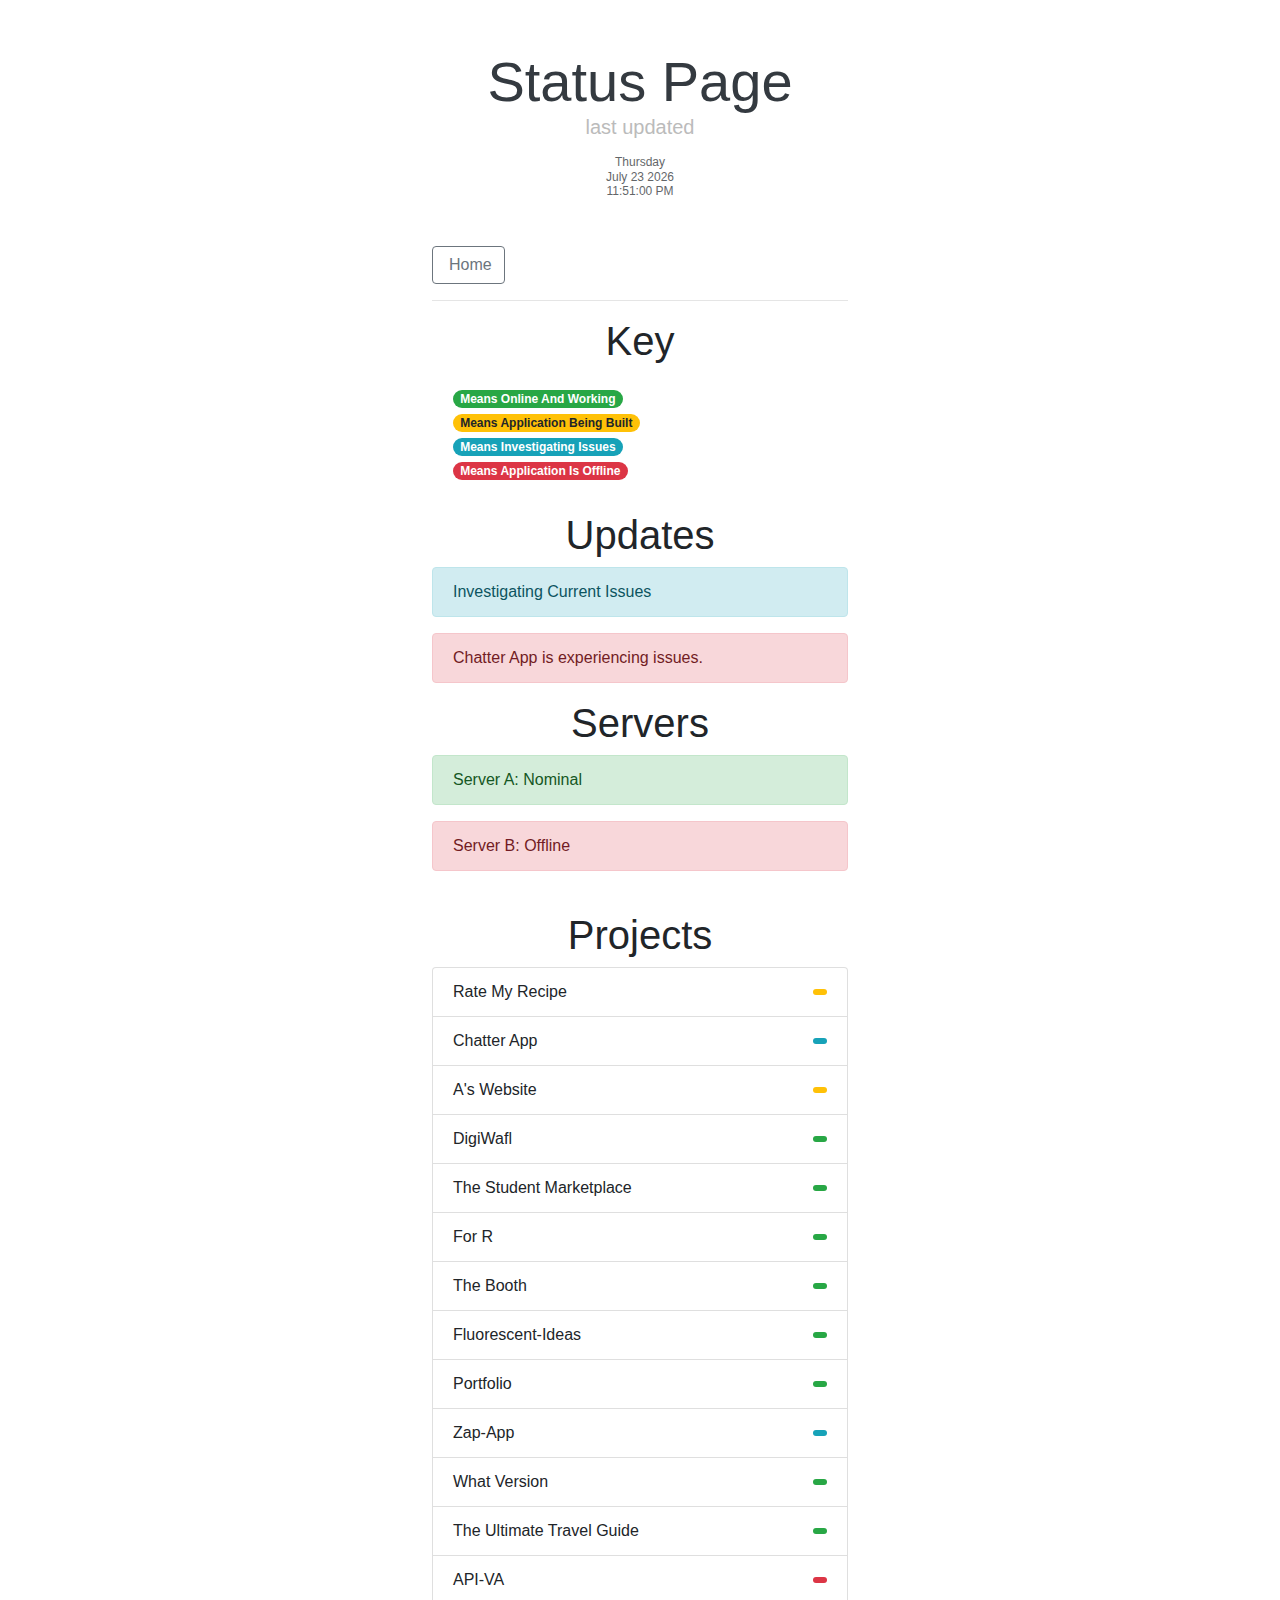
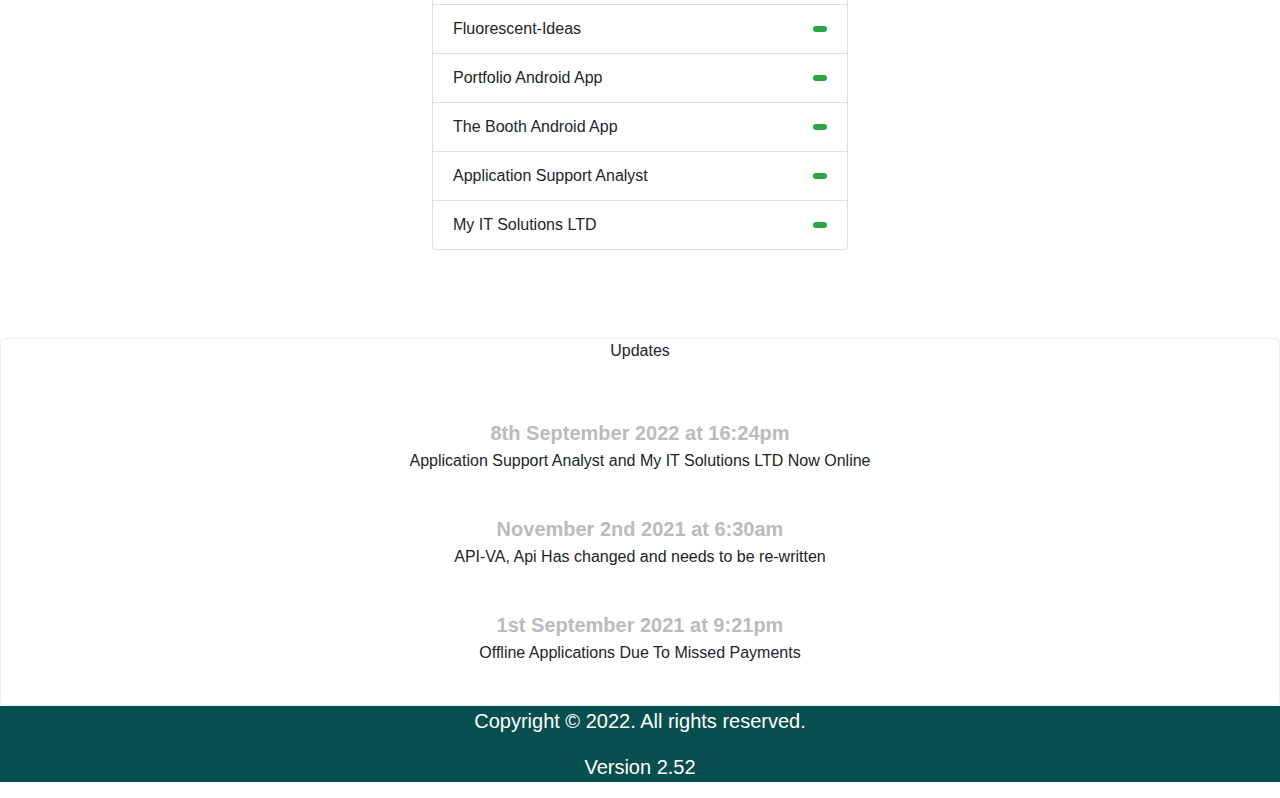
<file: index.html>
<!DOCTYPE html>
<html lang="en">

<head>
    <meta charset="UTF-8">
    <meta http-equiv="X-UA-Compatible" content="IE=edge">
    <meta name="viewport" content="width=device-width, initial-scale=1.0">
    <link rel="stylesheet" href="test.css">
    <link rel="stylesheet" href="https://cdnjs.cloudflare.com/ajax/libs/twitter-bootstrap/4.1.1/css/bootstrap.css">
    <link rel="stylesheet" href="https://fonts.googleapis.com/icon?family=Material+Icons">
    <link rel="stylesheet" href="https://cdnjs.cloudflare.com/ajax/libs/font-awesome/6.2.0/css/all.min.css"
        integrity="sha512-xh6O/CkQoPOWDdYTDqeRdPCVd1SpvCA9XXcUnZS2FmJNp1coAFzvtCN9BmamE+4aHK8yyUHUSCcJHgXloTyT2A=="
        crossorigin="anonymous" referrerpolicy="no-referrer" />
    <script src="https://ajax.googleapis.com/ajax/libs/jquery/1.7.1/jquery.min.js" type="text/javascript"></script>
    <link rel="icon"
        href="https://img.icons8.com/external-flaticons-lineal-color-flat-icons/64/228BE6/external-status-agile-flaticons-lineal-color-flat-icons-2.png">
    <title>Status page</title>
</head>

<body>
    <main id="main-container">


        <div class="hero-static bg-white">
            <div class="content content-full">
                <div class="px-3 py-5">
                    <div class="mb-5 text-center">
                        <a class="link-fx font-w700 font-size-h1 display-4">
                            <span class="text-dark">Status Page
                            </span><span class="text-primary"></span>
                            <br>
                            <p class="timestamp">last updated
                                <div class="time2">
                                    <div id="day"></div>
                                    <div id="date"></div>
                                    <div id="clock"></div>
                                </div>
                            </p>
                        </a>
                        <!-- <p class="text-uppercase font-w700 font-size-sm text-muted">Status Page</p> -->
                    </div>
                    <div class="row no-gutters d-flex justify-content-center">
                        <div class="col-md-6 col-xl-4">
                            <div class="d-flex justify-content-between">
                                <a class="btn  btn-outline-secondary btn-hero-sm btn-hero-secondary"
                                    href="https://raheemshah.com">
                                    <i class="fa fa-arrow-left mr-1"></i>
                                    Home
                                </a>
                                <!-- <a class="btn btn-outline-secondary btn-hero-sm btn-hero-success"
                                    href="javascript:void(0)">
                                    <i class="fa fa-rss"></i> <span
                                        class="d-none d-sm-inline-block ml-1">Subscribe (Not working)</span>
                                </a> -->
                            </div>
                            <hr>
                            <h1 class="title">Key</h1>
                            <div class="alert alert-dismissible  align-items-center justify-content-between"
                                role="alert">
                                <span class="badge badge-pill badge-success">Means Online And Working</span>
                                <span class="badge badge-pill badge-warning">Means Application Being Built</span>
                                <span class="badge badge-pill badge-info">Means Investigating Issues</span>
                                <span class="badge badge-pill badge-danger">Means Application Is Offline</span>
                            </div>
                            <h1 class="title">Updates</h1>
                            <div class="alert alert-info d-flex align-items-center justify-content-between"
                                role="alert">
                                <div class="flex-fill mr-3">
                                    <p class="mb-0">Investigating Current Issues</p>
                                </div>
                                <div class="flex-00-auto">
                                    <i class="fa fa-fw fa-2x fa-exclamation-triangle"></i>
                                </div>
                            </div>
                            <div class="alert alert-danger d-flex align-items-center justify-content-between"
                                role="alert">
                                <div class="flex-fill mr-3">
                                    <p class="mb-0">Chatter App is experiencing issues.</p>
                                </div>
                                <div class="flex-00-auto">
                                    <i class="fa fa-fw fa-2x fa-bug" style="animation: blinker 2s linear infinite;"></i>
                                </div>
                            </div>
                            <h1 class="title">Servers</h1>
                            <div class="alert alert-success d-flex align-items-center justify-content-between"
                                role="alert">
                                <div class="flex-fill mr-3">
                                    <p class="mb-0">Server A: Nominal</p>
                                </div>
                                <div class="flex-00-auto">
                                    <i class="fa fa-fw fa-2x fa-check-circle"></i>
                                </div>
                            </div>
                            <div class="alert alert-danger d-flex align-items-center justify-content-between"
                                role="alert">
                                <div class="flex-fill mr-3">
                                    <p class="mb-0">Server B: Offline</p>
                                </div>
                                <div class="flex-00-auto">
                                    <i class="fa fa-fw fa-2x fa-wifi"
                                        style="animation: blinker 2s linear infinite;"></i>
                                </div>
                            </div>
                            <br>
                            <h1 class="title">Projects</h1>
                            <ul class="list-group push">
                                <li class="list-group-item d-flex justify-content-between align-items-center">
                                    Rate My Recipe
                                    <span class="badge badge-pill badge-warning"><i class="fa fa-fw fa-1x fa-hammer"
                                            style="animation: blinker 3s linear infinite;"></i></span>
                                </li>
                                <li class="list-group-item d-flex justify-content-between align-items-center">
                                    Chatter App
                                    <span class="badge badge-pill badge-info"><i
                                            class="fa fa-fw fa-1x fa-question-circle"
                                            style="animation: blinker 3s linear infinite;"></i></span>
                                </li>
                                <li class="list-group-item d-flex justify-content-between align-items-center">
                                    A's Website
                                    <span class="badge badge-pill badge-warning"><i class="fa fa-fw fa-1x fa-hammer"
                                            style="animation: blinker 3s linear infinite;"></i></span>
                                </li>
                                <li class="list-group-item d-flex justify-content-between align-items-center">
                                    DigiWafl
                                    <span class="badge badge-pill badge-success"><i class="fa fa-fw fa-1x fa-cloud-arrow-up"
                                        style="animation: blinker 3s linear infinite;"></i></span>
                                </li>
                                <li class="list-group-item d-flex justify-content-between align-items-center">
                                    The Student Marketplace
                                    <span class="badge badge-pill badge-success"><i class="fa fa-fw fa-1x fa-cloud-arrow-up"
                                        style="animation: blinker 3s linear infinite;"></i></span>
                                </li>
                                <li class="list-group-item d-flex justify-content-between align-items-center">
                                    For R
                                    <span class="badge badge-pill badge-success"><i class="fa fa-fw fa-1x fa-cloud-arrow-up"
                                        style="animation: blinker 3s linear infinite;"></i></span>
                                </li>
                                <li class="list-group-item d-flex justify-content-between align-items-center">
                                    The Booth
                                    <span class="badge badge-pill badge-success"><i class="fa fa-fw fa-1x fa-cloud-arrow-up"
                                        style="animation: blinker 3s linear infinite;"></i></span>
                                </li>
                                <li class="list-group-item d-flex justify-content-between align-items-center">
                                    Fluorescent-Ideas
                                    <span class="badge badge-pill badge-success"><i class="fa fa-fw fa-1x fa-cloud-arrow-up"
                                        style="animation: blinker 3s linear infinite;"></i></span>
                                </li>
                                <li class="list-group-item d-flex justify-content-between align-items-center">
                                    Portfolio
                                    <span class="badge badge-pill badge-success"><i class="fa fa-fw fa-1x fa-cloud-arrow-up"
                                        style="animation: blinker 3s linear infinite;"></i></span>
                                </li>
                                <li class="list-group-item d-flex justify-content-between align-items-center">
                                    Zap-App
                                    <span class="badge badge-pill badge-info"><i
                                        class="fa fa-fw fa-1x fa-question-circle"
                                        style="animation: blinker 3s linear infinite;"></i></span>
                                </li>
                                <li class="list-group-item d-flex justify-content-between align-items-center">
                                    What Version
                                    <span class="badge badge-pill badge-success"><i class="fa fa-fw fa-1x fa-cloud-arrow-up"
                                        style="animation: blinker 3s linear infinite;"></i></span>
                                </li>
                                <li class="list-group-item d-flex justify-content-between align-items-center">
                                    The Ultimate Travel Guide
                                    <span class="badge badge-pill badge-success"><i class="fa fa-fw fa-1x fa-cloud-arrow-up"
                                        style="animation: blinker 3s linear infinite;"></i></span>
                                </li>
                                <li class="list-group-item d-flex justify-content-between align-items-center">
                                    API-VA
                                    <span class="badge badge-pill badge-danger"><i class="fa fa-fw fa-1x fa-cloud-arrow-down"
                                        style="animation: blinker 3s linear infinite;"></i></span>
                                </li>
                                <li class="list-group-item d-flex justify-content-between align-items-center">
                                    Fluorescent-Ideas
                                    <span class="badge badge-pill badge-success"><i class="fa fa-fw fa-1x fa-cloud-arrow-up"
                                        style="animation: blinker 3s linear infinite;"></i></span>
                                </li>
                                <li class="list-group-item d-flex justify-content-between align-items-center">
                                    Portfolio Android App
                                    <span class="badge badge-pill badge-success"><i class="fa fa-fw fa-1x fa-cloud-arrow-up"
                                        style="animation: blinker 3s linear infinite;"></i></span>
                                </li>
                                <li class="list-group-item d-flex justify-content-between align-items-center">
                                    The Booth Android App
                                    <span class="badge badge-pill badge-success"><i class="fa fa-fw fa-1x fa-cloud-arrow-up"
                                        style="animation: blinker 3s linear infinite;"></i></span>
                                </li>
                                <li class="list-group-item d-flex justify-content-between align-items-center">
                                    Application Support Analyst
                                    <span class="badge badge-pill badge-success"><i class="fa fa-fw fa-1x fa-cloud-arrow-up"
                                        style="animation: blinker 3s linear infinite;"></i></span>
                                </li>
                                <li class="list-group-item d-flex justify-content-between align-items-center">
                                    My IT Solutions LTD
                                    <span class="badge badge-pill badge-success"><i class="fa fa-fw fa-1x fa-cloud-arrow-up"
                                        style="animation: blinker 3s linear infinite;"></i></span>
                                </li>
                            </ul>
                        </div>
                    </div>
                </div>
            </div>
        </div>
        <div class="section">
            <div class="status-tweets">
                <div class="twitter">
                    <div class="username">Updates</div>
                </div>
                <div class="updates">
                    <div class="update">
                        <div class="timestamp">8th September 2022 at 16:24pm </div>
                        <div class="event">Application Support Analyst and My IT Solutions LTD Now Online</div>
                    </div>
                    <div class="update">
                        <div class="timestamp">November 2nd 2021 at 6:30am</div>
                        <div class="event">API-VA, Api Has changed and needs to be re-written</div>
                    </div>
                    <div class="update">
                        <div class="timestamp">1st September 2021 at 9:21pm</div>
                        <div class="event">Offline Applications Due To Missed Payments</div>
                    </div>
                </div>
            </div>
        </div>
    </main>
    <footer class="footer">
        <div class="copyright">
            <p>Copyright © 2022. All rights reserved.</p>
            <p>Version 2.52</p>
        </div>
        </div>
    </footer>
    <script src="main.js"></script>
</body>

</html>
</file>
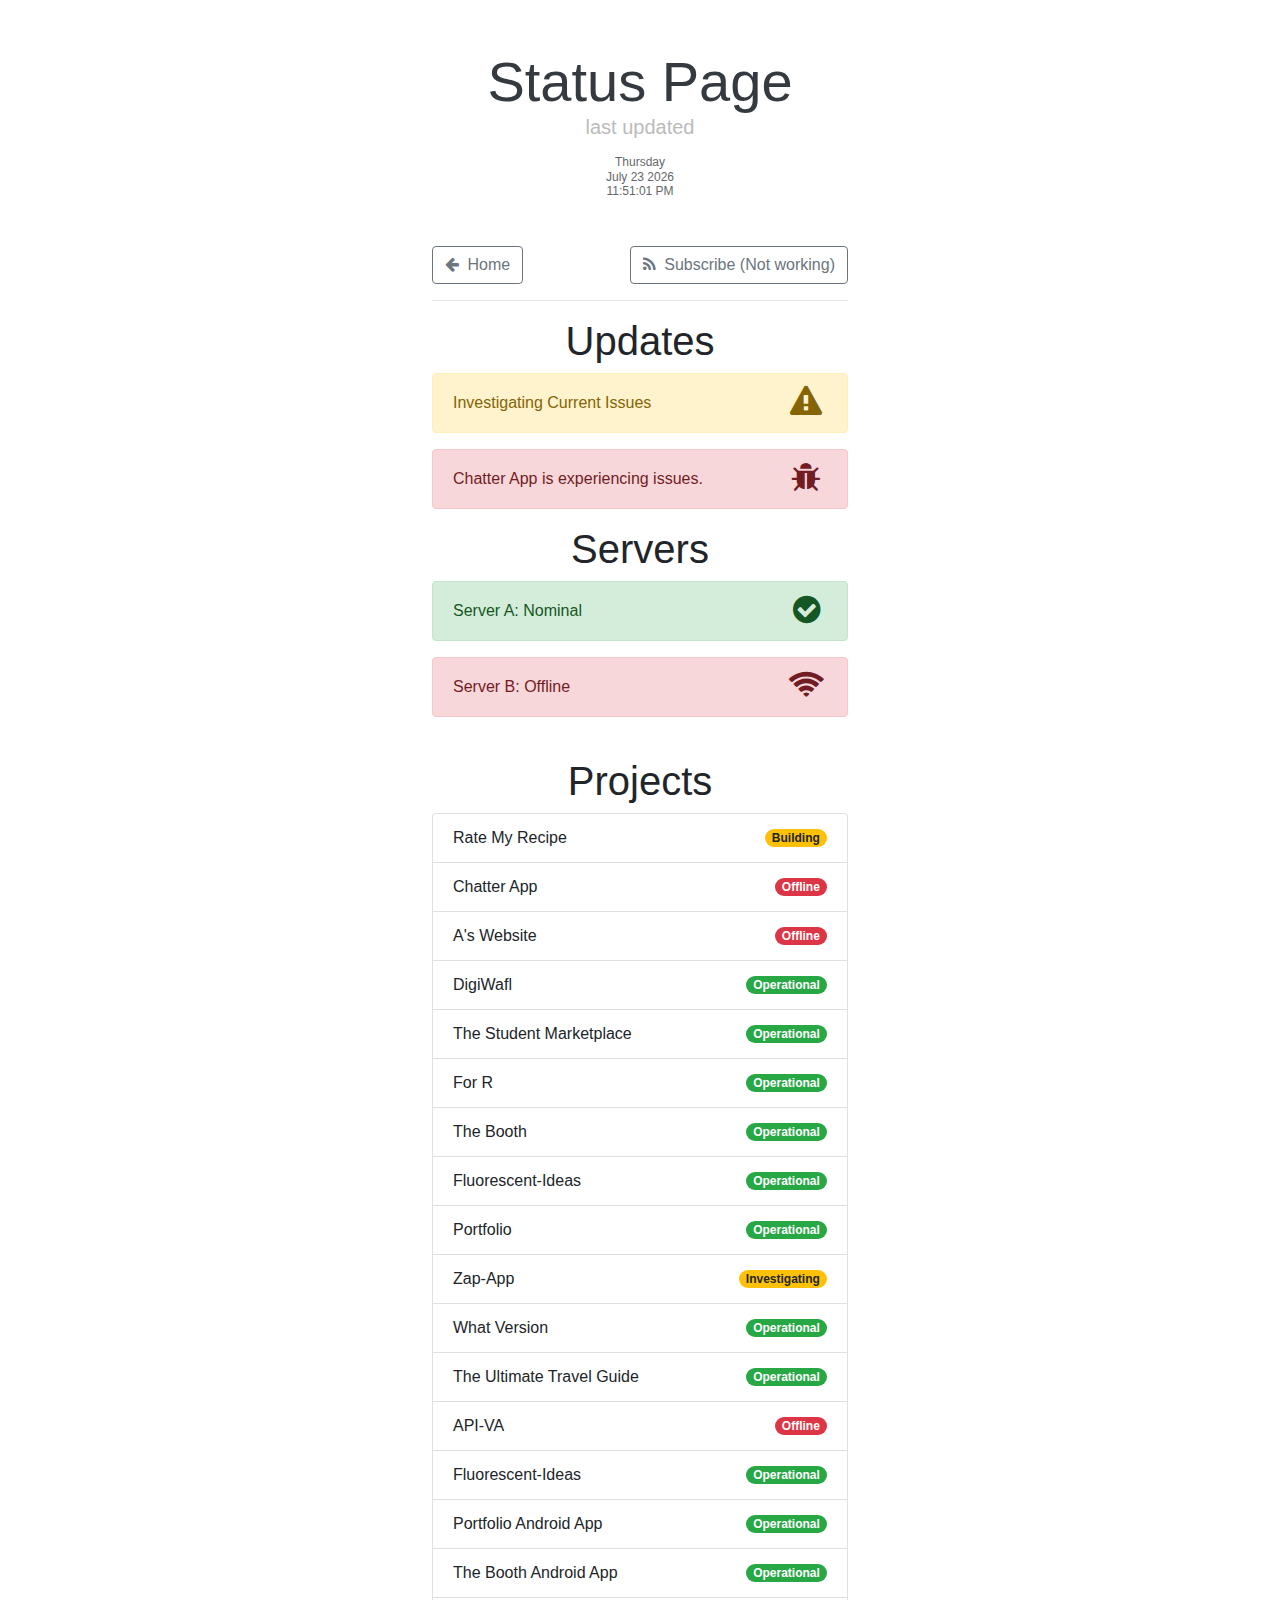
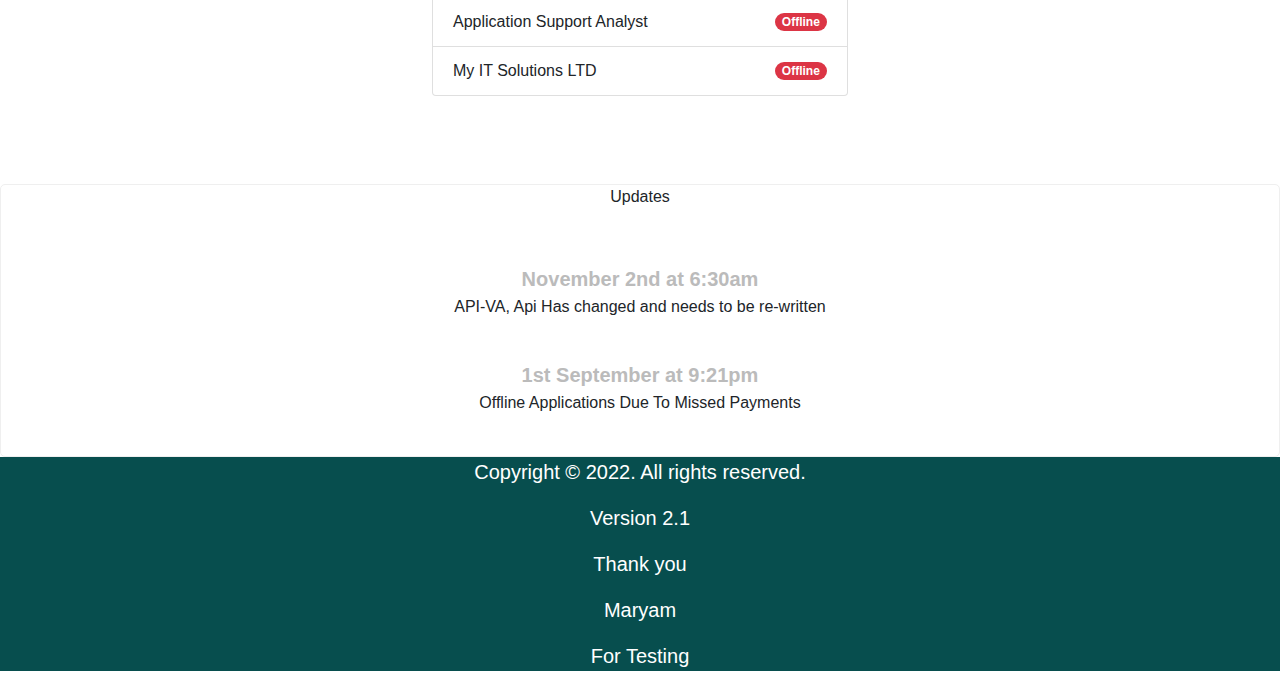
<file: test.html>
<!DOCTYPE html>
<html lang="en">

<head>
    <meta charset="UTF-8">
    <meta http-equiv="X-UA-Compatible" content="IE=edge">
    <meta name="viewport" content="width=device-width, initial-scale=1.0">
    <link rel="stylesheet" href="test.css">
    <link rel="stylesheet" href="https://cdnjs.cloudflare.com/ajax/libs/twitter-bootstrap/4.1.1/css/bootstrap.css">
    <link rel="stylesheet" href="https://fonts.googleapis.com/icon?family=Material+Icons">
    <link rel="stylesheet" href="https://cdnjs.cloudflare.com/ajax/libs/font-awesome/4.7.0/css/font-awesome.css">
    <script src="https://ajax.googleapis.com/ajax/libs/jquery/1.7.1/jquery.min.js" type="text/javascript"></script>
    <title>Document</title>
</head>

<body>
    <main id="main-container">


        <div class="hero-static bg-white">
            <div class="content content-full">
                <div class="px-3 py-5">
                    <div class="mb-5 text-center">
                        <a class="link-fx font-w700 font-size-h1 display-4">
                            <span class="text-dark">Status Page
                            </span><span class="text-primary"></span>
                            <br>
                            <p class="timestamp">last updated
                                <div class="time2">
                                    <div id="day"></div>
                                    <div id="date"></div>
                                    <div id="clock"></div>
                                </div>
                            </p>
                        </a>
                        <!-- <p class="text-uppercase font-w700 font-size-sm text-muted">Status Page</p> -->
                    </div>
                    <div class="row no-gutters d-flex justify-content-center">
                        <div class="col-md-6 col-xl-4">
                            <div class="d-flex justify-content-between">
                                <a class="btn  btn-outline-secondary btn-hero-sm btn-hero-secondary" href="https://raheemshahdev.me">
                                    <i class="fa fa-arrow-left mr-1"></i>
                                    Home
                                </a>
                                <a class="btn btn-outline-secondary btn-hero-sm btn-hero-success"
                                    href="javascript:void(0)">
                                    <i class="fa fa-rss"></i> <span
                                        class="d-none d-sm-inline-block ml-1">Subscribe (Not working)</span>
                                </a>
                            </div>
                            <hr>
                            <h1 class="title">Updates</h1>
                            <div class="alert alert-warning d-flex align-items-center justify-content-between"
                                role="alert">
                                <div class="flex-fill mr-3">
                                    <p class="mb-0">Investigating Current Issues</p>
                                </div>
                                <div class="flex-00-auto">
                                    <i class="fa fa-fw fa-2x fa-exclamation-triangle"></i>
                                </div>
                            </div>
                            <div class="alert alert-danger d-flex align-items-center justify-content-between"
                                role="alert">
                                <div class="flex-fill mr-3">
                                    <p class="mb-0">Chatter App is experiencing issues.</p>
                                </div>
                                <div class="flex-00-auto">
                                    <i class="fa fa-fw fa-2x fa-bug" style="animation: blinker 2s linear infinite;"></i>
                                </div>
                            </div>
                            <h1 class="title">Servers</h1>
                            <div class="alert alert-success d-flex align-items-center justify-content-between"
                                role="alert">
                                <div class="flex-fill mr-3">
                                    <p class="mb-0">Server A: Nominal</p>
                                </div>
                                <div class="flex-00-auto">
                                    <i class="fa fa-fw fa-2x fa-check-circle"></i>
                                </div>
                            </div>
                            <div class="alert alert-danger d-flex align-items-center justify-content-between"
                                role="alert">
                                <div class="flex-fill mr-3">
                                    <p class="mb-0">Server B: Offline</p>
                                </div>
                                <div class="flex-00-auto">
                                    <i class="fa fa-fw fa-2x fa-wifi" style="animation: blinker 2s linear infinite;"></i>
                                </div>
                            </div>
                            <br>
                            <h1 class="title">Projects</h1>
                            <ul class="list-group push">
                                <li class="list-group-item d-flex justify-content-between align-items-center">
                                    Rate My Recipe
                                    <span class="badge badge-pill badge-warning">Building</span>
                                </li>
                                <li class="list-group-item d-flex justify-content-between align-items-center">
                                    Chatter App
                                    <span class="badge badge-pill badge-danger">Offline</span>
                                </li>
                                <li class="list-group-item d-flex justify-content-between align-items-center">
                                    A's Website
                                    <span class="badge badge-pill badge-danger">Offline</span>
                                </li>
                                <li class="list-group-item d-flex justify-content-between align-items-center">
                                    DigiWafl
                                    <span class="badge badge-pill badge-success">Operational</span>
                                </li>
                                <li class="list-group-item d-flex justify-content-between align-items-center">
                                    The Student Marketplace
                                    <span class="badge badge-pill badge-success">Operational</span>
                                </li>
                                <li class="list-group-item d-flex justify-content-between align-items-center">
                                    For R
                                    <span class="badge badge-pill badge-success">Operational</span>
                                </li>
                                <li class="list-group-item d-flex justify-content-between align-items-center">
                                    The Booth
                                    <span class="badge badge-pill badge-success">Operational</span>
                                </li>
                                <li class="list-group-item d-flex justify-content-between align-items-center">
                                    Fluorescent-Ideas
                                    <span class="badge badge-pill badge-success">Operational</span>
                                </li>
                                <li class="list-group-item d-flex justify-content-between align-items-center">
                                    Portfolio
                                    <span class="badge badge-pill badge-success">Operational</span>
                                </li>
                                <li class="list-group-item d-flex justify-content-between align-items-center">
                                    Zap-App
                                    <span class="badge badge-pill badge-warning">Investigating</span>
                                </li>
                                <li class="list-group-item d-flex justify-content-between align-items-center">
                                    What Version
                                    <span class="badge badge-pill badge-success">Operational</span>
                                </li>
                                <li class="list-group-item d-flex justify-content-between align-items-center">
                                    The Ultimate Travel Guide
                                    <span class="badge badge-pill badge-success">Operational</span>
                                </li>
                                <li class="list-group-item d-flex justify-content-between align-items-center">
                                    API-VA
                                    <span class="badge badge-pill badge-danger">Offline</span>
                                </li>
                                <li class="list-group-item d-flex justify-content-between align-items-center">
                                    Fluorescent-Ideas
                                    <span class="badge badge-pill badge-success">Operational</span>
                                </li><li class="list-group-item d-flex justify-content-between align-items-center">
                                    Portfolio Android App 
                                    <span class="badge badge-pill badge-success">Operational</span>
                                </li>
                                <li class="list-group-item d-flex justify-content-between align-items-center">
                                    The Booth Android App
                                    <span class="badge badge-pill badge-success">Operational</span>
                                </li>
                                <li class="list-group-item d-flex justify-content-between align-items-center">
                                    Application Support Analyst
                                    <span class="badge badge-pill badge-danger">Offline</span>
                                </li>
                                <li class="list-group-item d-flex justify-content-between align-items-center">
                                    My IT Solutions LTD
                                    <span class="badge badge-pill badge-danger">Offline</span>
                                </li>
                            </ul>
                        </div>
                    </div>
                </div>
            </div>
        </div>
        <div class="section">
            <div class="status-tweets">
                <div class="twitter">
                    <div class="username">Updates</div>
                </div>
                <div class="updates">
                    <div class="update">
                        <div class="timestamp">November 2nd at 6:30am</div>
                        <div class="event">API-VA, Api Has changed and needs to be re-written</div>
                    </div>
                    <div class="update">
                        <div class="timestamp">1st September at 9:21pm</div>
                        <div class="event">Offline Applications Due To Missed Payments</div>
                    </div>
                </div>
            </div>
        </div>
    </main>
    <footer class="footer">
        <div class="copyright">
            <p>Copyright © 2022. All rights reserved.</p>
            <p>Version 2.1</p>
            <p class="1">Thank you</p>
            <p class="2">Maryam</p>
            <p class="3">For Testing</p>
        </div>
        </div> </footer> 
        <script src="main.js"></script>
</body>

</html>
</file>
<file: test.css>
body {
    background: #fff;
}

.list-group-item {
    border-color: #ddd;
}

.navbar-brand {
    color: var(--px-app-nav-item-text-color, #4f6674) !important;
}

.navbar-dark {
    color: var(--px-app-nav-item-text-color, #4f6674) !important;
    background-color: var(--px-app-nav-background-color, #1a272d) !important;
}

body {
    font-family: -apple-system, BlinkMacSystemFont, "Segoe UI", Roboto, Helvetica, Arial, sans-serif, "Apple Color Emoji", "Segoe UI Emoji", "Segoe UI Symbol";
}

.logo img {
    width: 120px;
}

.container {
    padding-top: 50px;
    max-width: 968px;
}

.section {
    margin-top: 40px;
    /* border: 1px solid #efefef; */
    border-radius: 5px;
}

.status-header {
    padding: 40px 40px 80px 40px;
}

.status-header .indicator {
    display: inline-block;
    width: 15px;
    height: 15px;
    border-radius: 100%;
    margin-right: 20px;
    background: #17d766;
    background: -moz-linear-gradient(top, #17d766 0%, #17d766 50%, #16cf62 51%, #16cf62 100%);
    background: -webkit-gradient(linear, left top, left bottom, color-stop(0%, #17d766), color-stop(50%, #17d766), color-stop(51%, #16cf62), color-stop(100%, #16cf62));
    background: -webkit-linear-gradient(top, #17d766 0%, #17d766 50%, #16cf62 51%, #16cf62 100%);
    background: -ms-linear-gradient(top, #17d766 0%, #17d766 50%, #16cf62 51%, #16cf62 100%);
    background: linear-gradient(to bottom, #17d766 0%, #17d766 50%, #16cf62 51%, #16cf62 100%);
    filter: progid:DXImageTransform.Microsoft.gradient(startColorstr="#17d766", endColorsGradientType=0);
    opacity: 0.8;
    filter: alpha(opacity=80);
}

body {
    font-family: -apple-system, BlinkMacSystemFont, "Segoe UI", Roboto, Helvetica, Arial, sans-serif, "Apple Color Emoji", "Segoe UI Emoji", "Segoe UI Symbol";
}

.logo img {
    width: 120px;
}

.container {
    padding-top: 50px;
    max-width: 968px;
}

.section {
    margin-top: 40px;
    border: 1px solid #efefef;
    border-radius: 5px;
}

.status-header {
    padding: 40px 40px 80px 40px;
}

.status-header .indicator {
    display: inline-block;
    width: 15px;
    height: 15px;
    border-radius: 100%;
    margin-right: 20px;
    background: #17d766;
    background: -moz-linear-gradient(top, #17d766 0%, #17d766 50%, #16cf62 51%, #16cf62 100%);
    background: -webkit-gradient(linear, left top, left bottom, color-stop(0%, #17d766), color-stop(50%, #17d766), color-stop(51%, #16cf62), color-stop(100%, #16cf62));
    background: -webkit-linear-gradient(top, #17d766 0%, #17d766 50%, #16cf62 51%, #16cf62 100%);
    background: -ms-linear-gradient(top, #17d766 0%, #17d766 50%, #16cf62 51%, #16cf62 100%);
    background: linear-gradient(to bottom, #17d766 0%, #17d766 50%, #16cf62 51%, #16cf62 100%);
    filter: progid:DXImageTransform.Microsoft.gradient(startColorstr="#17d766", endColorsGradientType=0);
    opacity: 0.8;
    filter: alpha(opacity=80);
}

.status-header .title {
    display: inline-block;
}

.status-header .subtitle {
    display: block;
    margin-left: 35px;
}

.status-uptime {
    border-top: 1px solid #efefef;
    border-bottom: 1px solid #efefef;
    padding: 15px 95px 0 95px;
    margin: 0 -20px -20px -20px;
}

.status-uptime .title {
    display: inline-block;
    font-size: 14px;
    color: #bbb;
}

.status-uptime .uptime {
    display: inline-block;
    margin-left: 60px;
    font-size: 14px;
    color: #bbb;
}

.status-list {
    padding: 95px;
}

.status-list .label {
    font-size: 16px;
    font-weight: bold;
}

.status-list .amount {
    font-size: 16px;
    font-weight: bold;
    color: #bbb;
}

.status-tweets .twitter {
    padding: 0 15px 15px 15px;
    text-align: center;
}

.status-tweets .icon {
    display: inline-block;
    padding-left: 20px;
    color: #11bff2;
}

.status-tweets .username {
    display: inline-block;
    text-align: center;
}

.status-tweets .updates {
    padding: 0 40px 40px 40px;
    text-align: center;
}

.status-tweets .update {
    padding-top: 40px;
}

.status-tweets .update .timestamp {
    font-weight: bold;
    color: #bbb;
}

.status-tweets .updates .event {
    font-size: 16px;
    line-height: 1.6;
}

.status-footer {
    padding-left: 20px;
}

.status-footer a {
    padding: 0 10px;
}

.timestamp {
    font-size: 20px;
    color: #bbb;

}

/* .footer {
    padding: 20px;
    text-align: center;
    color: #bbb;
} */

@-webkit-keyframes blinker {
    0% {
        opacity: 1.0;
    }

    50% {
        opacity: 0.0;
    }

    100% {
        opacity: 1.0;
    }
}

.time2{
    font-size: 12px;
    opacity: 0.7;
    text-align: center;
}

.title{
    text-align: center;
}

.copyright{
    text-align: center;
    font-size: 20px;
}

/* .thankyou{
    text-align: center;
    font-size: 20px;
    color: ;
} */
.text1{
   color: black;
   display: inline-block;
}
.text2{
    color: white;
    display: inline-block;
}
.text3{
    color: #783e04;
    display: inline-block;
}
.footer{
    background-color: rgb(7, 78, 78);
    color: white;
}
</file>
